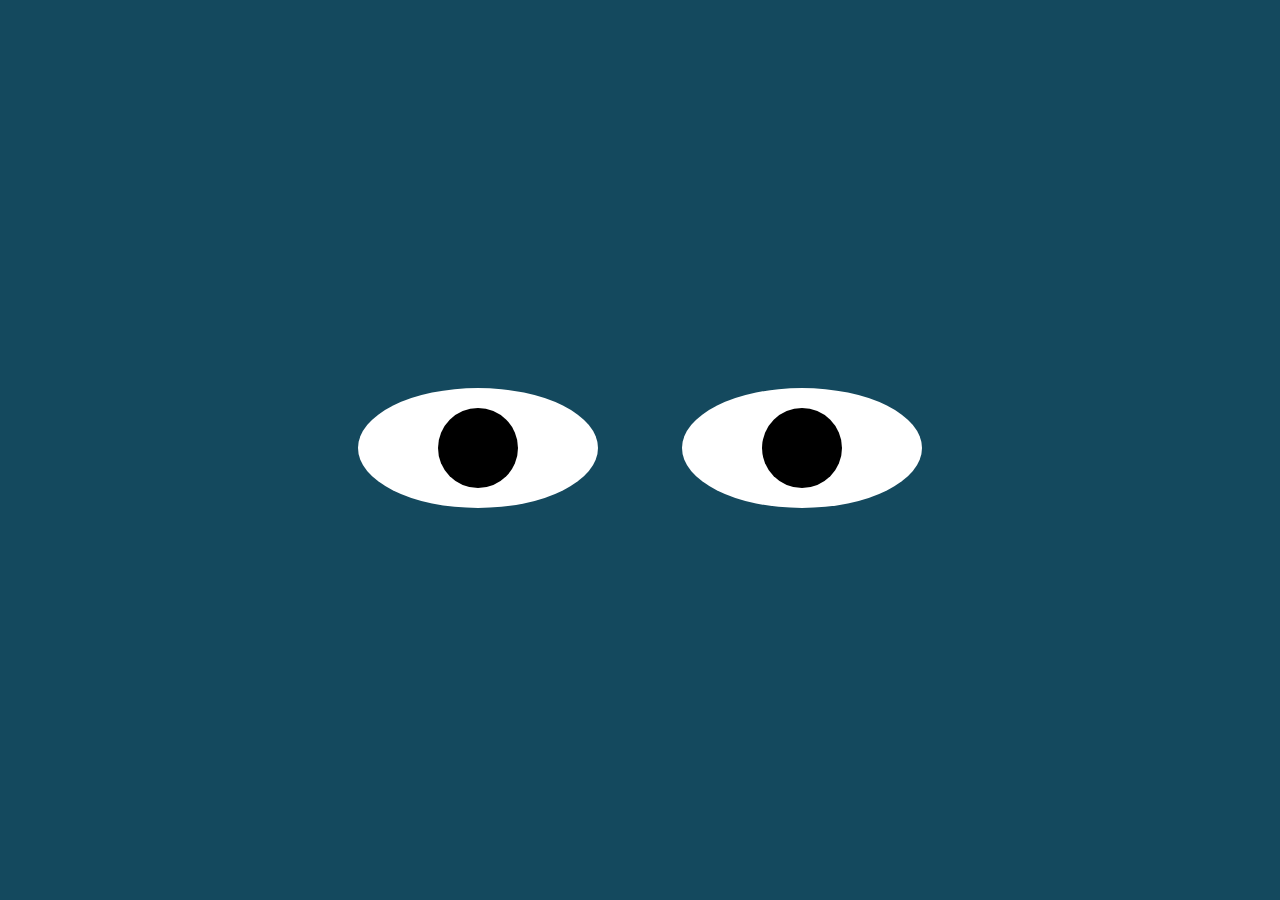
<file: projects/eye/index.html>
<html>
    <head>
        <link rel="stylesheet" type="text/css" href="./styles.css">
    </head>
    <body>
        <div class="eyes">
            <div class="eye">
                <div class="ball"></div>
            </div>
            <div class="eye">
                <div class="ball"></div>
            </div>
        </div>
        <script src="./eyes.js"></script>
    </body>
</html>
</file>
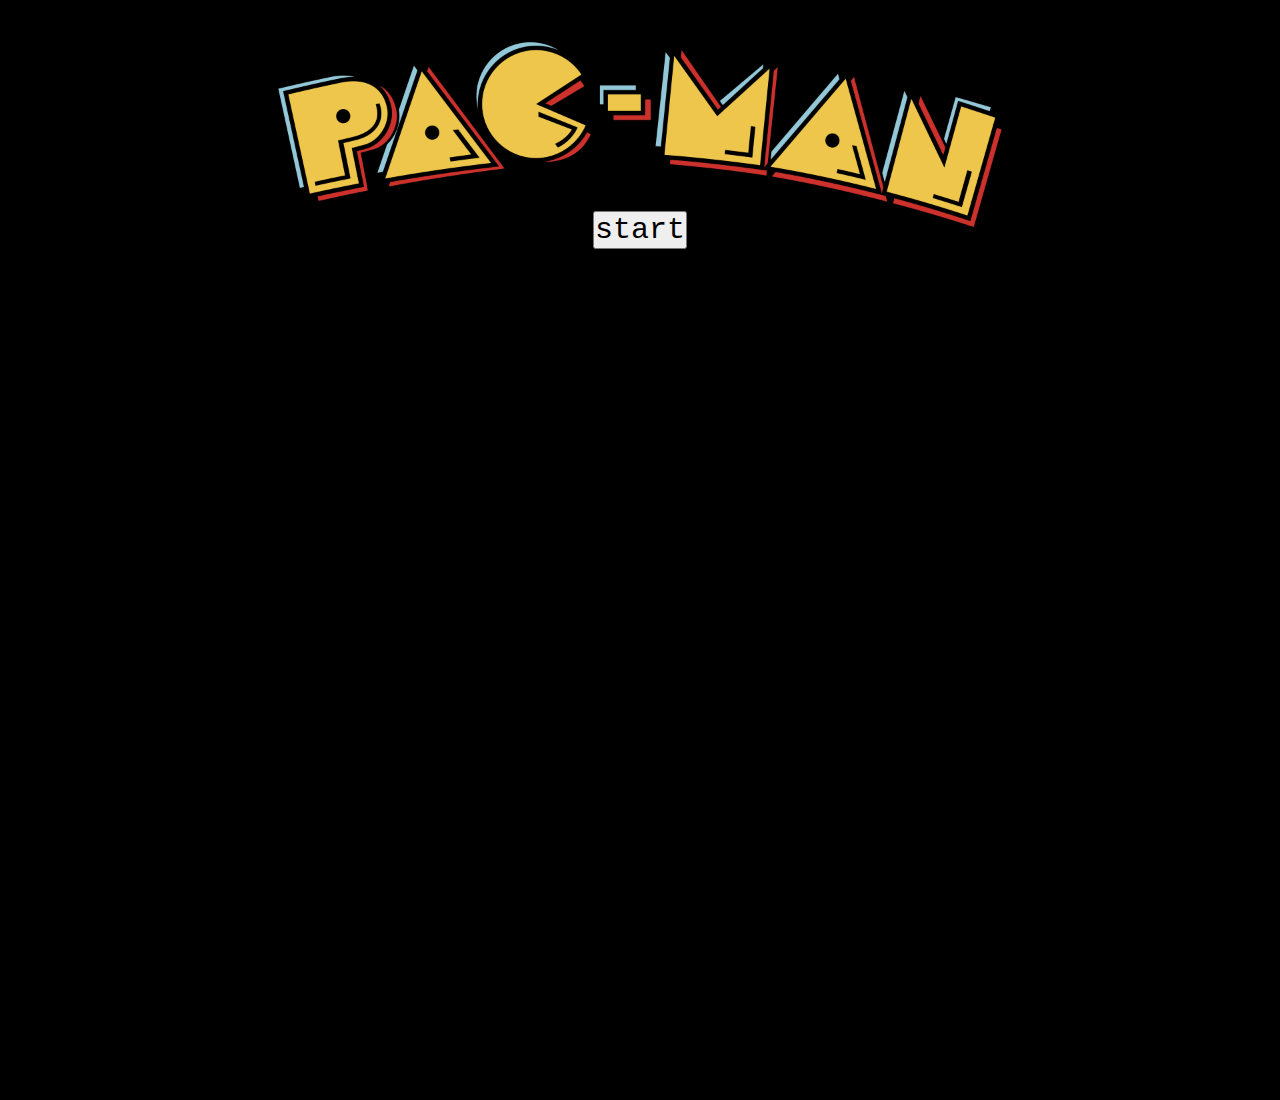
<file: projects/pacman/index.html>
<!DOCTYPE html>
<html>
  <head>
    <title>Pac-Man Game</title>
    <link href="styles.css" rel="stylesheet">
  </head>
  <body>
    <header>
      <div id="header">
        <div id="headerimage">
          <img class="headerimage" src="./pac-man-logo-png-transparent.png" alt="Pac-Man Logo">
        </div>
        <div id="button">
          <button id="start-button">start</button>
        </div>
      </div> 
    </header>
    <main>
      <div id="game-container">
      </div> 
    </main>
    <script src="pacman.js"></script>
  </body>
</html>
</file>
<file: projects/eye/styles.css>
body {
  margin: 0;
  padding: 0;
  background: #14495e;
}

.eyes {
  position: absolute;
  top: 50%;
  transform: translateY(-50%);
  width: 100%;
  text-align: center;
}
.eye {
  width: 240px;
  height: 120px;
  background: #fff;
  display: inline-block;
  margin: 40px;
  border-radius: 50%;
  position: relative;
  overflow: hidden;
}
.ball {
  width: 80px;
  height: 80px;
  background: #000;
  position: absolute;
  top: 50%;
  left: 50%;
  transform: translate(-50%, -50%);
  border-radius: 50%;
}
</file>
<file: projects/pacman/styles.css>
* {
    box-sizing: border-box;
    margin: 0;
    padding: 0;
    font-family: 'Courier New', Courier, monospace;
}

body {
    background-color: black;

}

#header {
    display: flex;
    flex-direction: column;
    justify-content: center;
    align-items: center;
    height: 30vh;
    position: relative;
  }
  
  #headerimage {
    display: flex;
    justify-content: center;
    align-items: center;
    height: 100%;
    margin: auto;
    z-index: 1;
  }
  

img.headerimage {
    width: 800px;
    top: 0;
    left: 0;
    z-index: 0;
}

#button {
    display: flex;
    flex-direction: row;
    justify-content: center;
    align-items: center;
    height: 30%;
    position: absolute;
    bottom: 0;
    z-index: 1;

}

button {
    margin: 0 10px;
    font-size: 30px;
    cursor: pointer;
}

main {
    height: 70vh;
    width: 100%;
    background-color: black;
    position: relative;
    z-index: 0;
  }
  
      

img {
    width: 100px;
    position: relative;

}

#game-container {
    margin-top: 200px; /* set the top margin to the height of the header */

  }
  

  .dot {
    width: 8px;
    height: 8px;
    background-color: rgb(147, 209, 213);
    border-radius: 50%;
    margin-left: 20%;
    margin-right: 2%;
    margin-top: 5%;
  }
</file>
